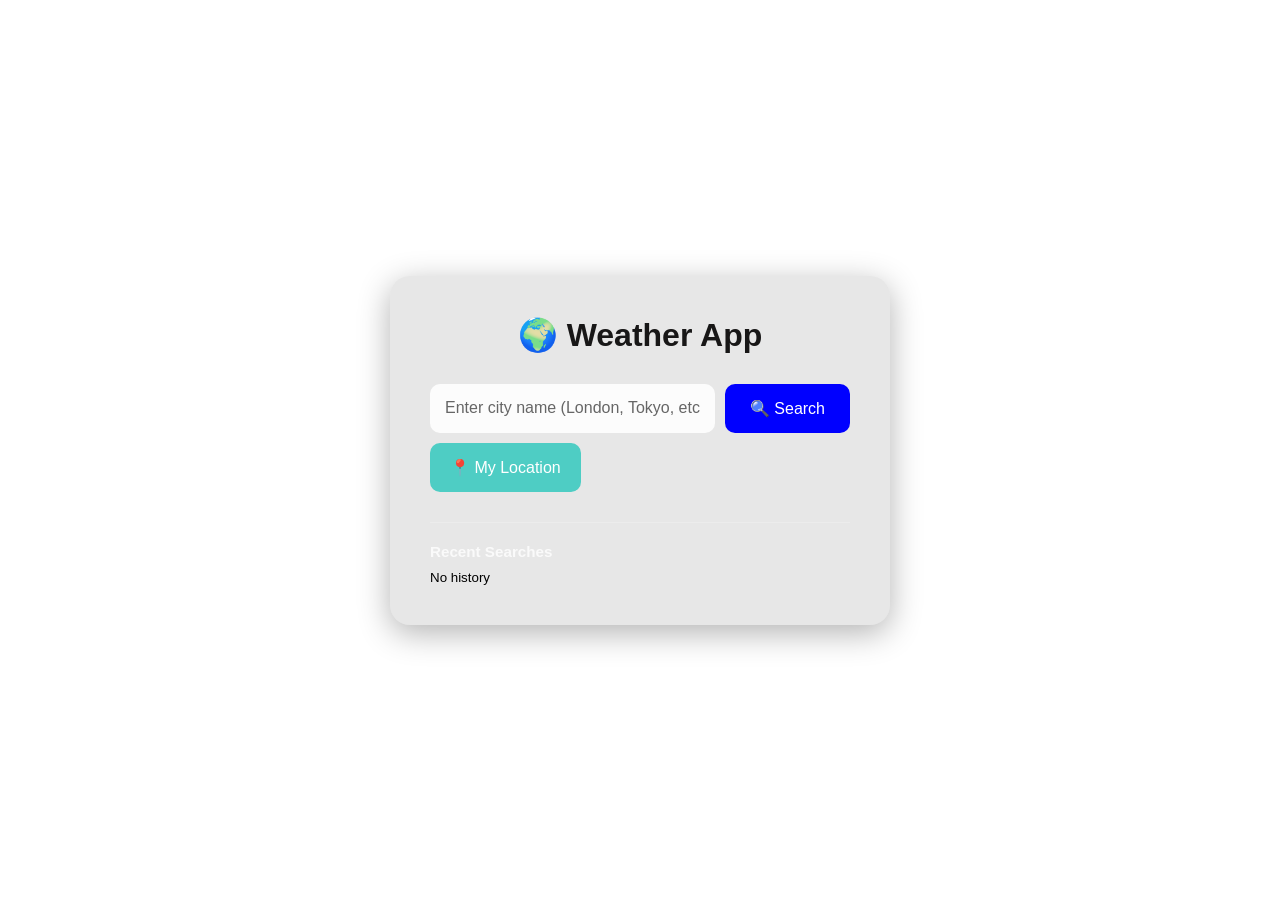
<file: index.html>
<!DOCTYPE html>
<html lang="en">
<head>
    <meta charset="UTF-8">
    <meta name="viewport" content="width=device-width, initial-scale=1">
    <title>🌍 Weather App</title>
    <link rel="stylesheet" href="style.css">
</head>
<body>
    <div class="container">
        <h1>🌍 Weather App</h1>
        
        <div class="search-box">
            <input type="text" id="cityInput" placeholder="Enter city name (London, Tokyo, etc)..." autocomplete="off">
            <button onclick="searchWeather()">🔍 Search</button>
            <button onclick="getMyLocation()" class="location-btn">📍 My Location</button>
        </div>

        <div id="status" class="status"></div>
        <div id="locationInfo" class="location-info"></div>

        <div id="weatherResult" class="weather-result">
            <div class="weather-item">
                <label>📍 Location</label>
                <div id="resultLocation">-</div>
            </div>

            <div class="weather-item">
                <label>🌡️ Temperature</label>
                <div id="resultTemp">-</div>
            </div>

            <div class="weather-item">
                <label>☁️ Condition</label>
                <div id="resultCondition">-</div>
            </div>

            <div class="weather-grid">
                <div class="weather-item">
                    <label>💧 Humidity</label>
                    <div id="resultHumidity">-</div>
                </div>
                <div class="weather-item">
                    <label>💨 Wind</label>
                    <div id="resultWind">-</div>
                </div>
                <div class="weather-item">
                    <label>🌅 Sunrise</label>
                    <div id="resultSunrise">-</div>
                </div>
                <div class="weather-item">
                    <label>🌇 Sunset</label>
                    <div id="resultSunset">-</div>
                </div>
            </div>

            <div class="weather-item">
                <label>📊 Pressure</label>
                <div id="resultPressure">-</div>
            </div>

            <div class="weather-item">
                <label>👁️ Visibility</label>
                <div id="resultVisibility">-</div>
            </div>
        </div>

        <div id="errorMsg" class="error-msg"></div>

        <div id="searchHistory" class="search-history">
            <h3>Recent Searches</h3>
            <div id="historyList"></div>
        </div>
    </div>

    <script>
        let history = JSON.parse(localStorage.getItem('weatherHistory')) || [];

        async function searchWeather() {
            const city = document.getElementById('cityInput').value.trim();
            if (!city) {
                showError('Please enter a city name');
                return;
            }
            
            showStatus('Searching...');
            try {
                const res = await fetch(`/api/weather/${city}`);
                const data = await res.json();
                
                if (data.success) {
                    displayWeather(data);
                    addToHistory(city);
                    showError('');
                } else {
                    showError('❌ ' + (data.error || 'City not found'));
                }
            } catch (err) {
                showError('❌ Error: ' + err.message);
            }
            showStatus('');
        }

        function displayWeather(data) {
            document.getElementById('resultLocation').textContent = data.location;
            document.getElementById('resultTemp').textContent = data.temperature + '°C (feels like ' + data.feels_like + '°C)';
            document.getElementById('resultCondition').textContent = data.description.toUpperCase();
            document.getElementById('resultHumidity').textContent = data.humidity + '%';
            document.getElementById('resultWind').textContent = data.wind_speed + ' m/s';
            document.getElementById('resultPressure').textContent = data.pressure + ' hPa';
            document.getElementById('resultVisibility').textContent = data.visibility + ' km';
            document.getElementById('resultSunrise').textContent = data.sunrise;
            document.getElementById('resultSunset').textContent = data.sunset;
            document.getElementById('weatherResult').style.display = 'block';
        }

        function showStatus(msg) {
            const el = document.getElementById('status');
            el.textContent = msg;
            el.style.display = msg ? 'block' : 'none';
        }

        function showError(msg) {
            const el = document.getElementById('errorMsg');
            el.textContent = msg;
            el.style.display = msg ? 'block' : 'none';
        }

        async function getMyLocation() {
            showStatus('Detecting location...');
            try {
                const res = await fetch('/api/location');
                const data = await res.json();
                
                if (data.success) {
                    const info = `📍 ${data.country} - ${data.city}<br><small>IP: ${data.ip}</small>`;
                    document.getElementById('locationInfo').innerHTML = info;
                    document.getElementById('locationInfo').style.display = 'block';
                    
                    if (data.city !== 'Unknown') {
                        document.getElementById('cityInput').value = data.city;
                        setTimeout(() => searchWeather(), 300);
                    }
                } else {
                    showError('❌ ' + (data.error || 'Could not detect location'));
                }
            } catch (err) {
                showError('❌ Location error: ' + err.message);
            }
            showStatus('');
        }

        function addToHistory(city) {
            if (!history.includes(city)) {
                history.unshift(city);
                history = history.slice(0, 10);
                localStorage.setItem('weatherHistory', JSON.stringify(history));
                updateHistory();
            }
        }

        function updateHistory() {
            const list = document.getElementById('historyList');
            if (history.length === 0) {
                list.innerHTML = '<small>No history</small>';
                return;
            }
            list.innerHTML = history.map(city => 
                `<button class="history-item" onclick="searchCity('${city}')">${city}</button>`
            ).join('');
        }

        function searchCity(city) {
            document.getElementById('cityInput').value = city;
            searchWeather();
        }

        document.getElementById('cityInput').addEventListener('keypress', (e) => {
            if (e.key === 'Enter') searchWeather();
        });

        window.addEventListener('load', () => {
            updateHistory();
            document.getElementById('weatherResult').style.display = 'none';
        });
    </script>
</body>
</html>
</file>
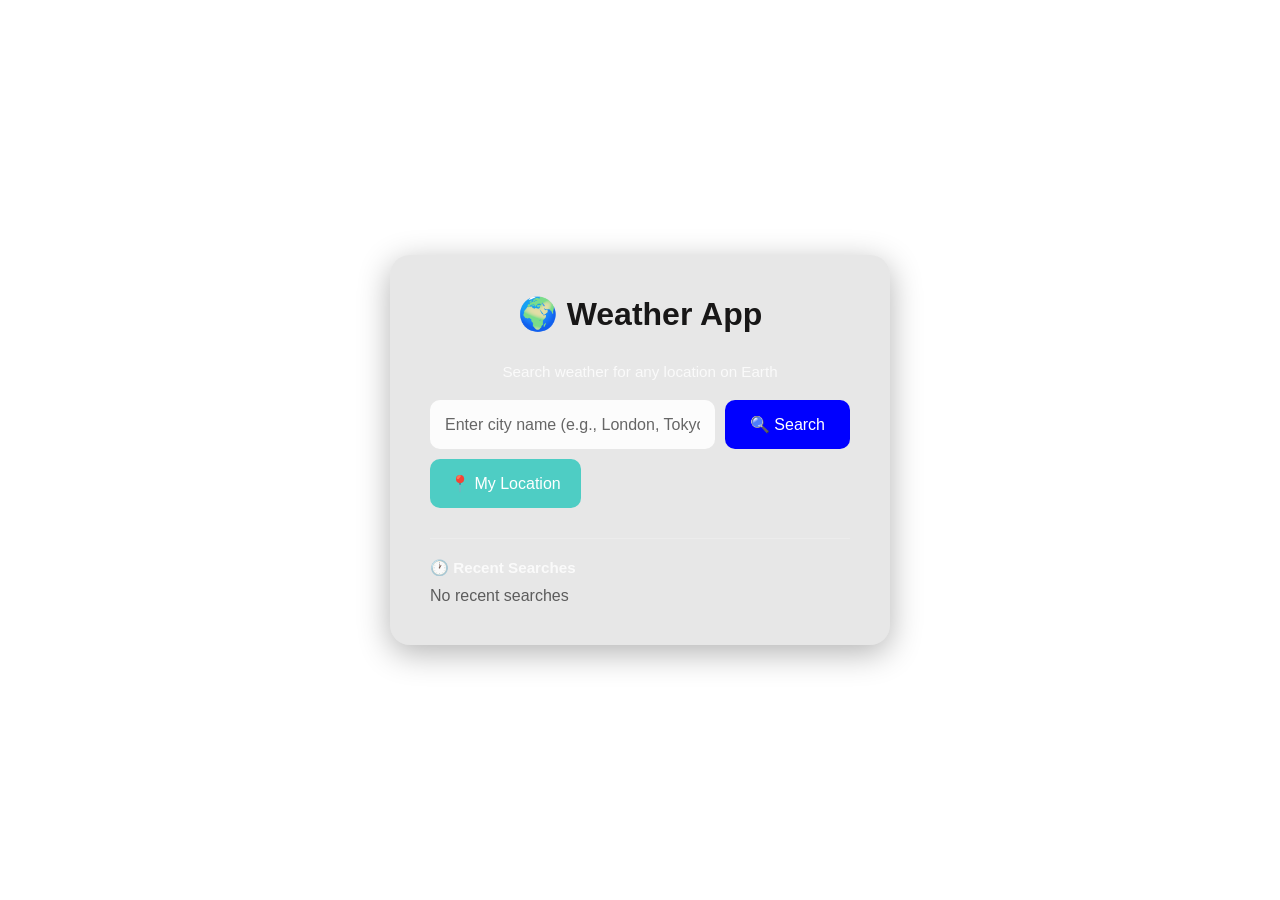
<file: index_backup.html>
<!DOCTYPE html>
<html lang="en">
<head>
    <meta charset="UTF-8">
    <!-- Responsive viewport for mobile devices -->
    <meta name="viewport" content="width=device-width, initial-scale=1, maximum-scale=1, user-scalable=no">
    <title>🌍 Weather App - Search Anywhere on Earth</title>
    <link rel="stylesheet" href="style.css">
</head>
<body>
    <div class="container">
        <h1>🌍 Weather App</h1>
        <p class="subtitle">Search weather for any location on Earth</p>
        
        <div class="search-box">
            <input type="text" id="cityInput" placeholder="Enter city name (e.g., London, Tokyo, Mumbai)..." autocomplete="off">
            <button onclick="getWeather()">🔍 Search</button>
            <button onclick="getCurrentLocation()" class="location-btn">📍 My Location</button>
        </div>

        <!-- Current Location Info -->
        <div class="location-info" id="locationInfo"></div>

        <!-- Search Status -->
        <div class="status" id="status"></div>

        <!-- Weather Results Output -->
        <div class="weather-info" id="weatherInfo">
            <div class="output-section">
                <h2>📍 LOCATION</h2>
                <div class="location" id="location">-</div>
            </div>

            <div class="output-section">
                <h2>🌡️ TEMPERATURE</h2>
                <div class="temp" id="temp">-</div>
            </div>

            <div class="output-section">
                <h2>☁️ WEATHER</h2>
                <div class="description" id="description">-</div>
            </div>

            <div class="details">
                <div class="output-section detail-item">
                    <span>💧 Humidity</span>
                    <strong id="humidity">-</strong>
                </div>
                <div class="output-section detail-item">
                    <span>💨 Wind Speed</span>
                    <strong id="wind">-</strong>
                </div>
                <div class="output-section detail-item">
                    <span>🌅 Sunrise</span>
                    <strong id="sunrise">-</strong>
                </div>
                <div class="output-section detail-item">
                    <span>🌇 Sunset</span>
                    <strong id="sunset">-</strong>
                </div>
            </div>

            <div class="output-section">
                <h2>📊 DETAILED INFO</h2>
                <div class="weather-details">
                    <p><strong>Feels Like:</strong> <span id="feelsLike">-</span></p>
                    <p><strong>Pressure:</strong> <span id="pressure">-</span></p>
                    <p><strong>Visibility:</strong> <span id="visibility">-</span></p>
                    <p><strong>Country:</strong> <span id="country">-</span></p>
                </div>
            </div>
        </div>

        <!-- Error Display -->
        <div class="error" id="error"></div>

        <!-- Search History -->
        <div class="search-history" id="searchHistory">
            <h3>🕐 Recent Searches</h3>
            <div id="historyList"></div>
        </div>
    </div>

    <script>
        const MAX_HISTORY = 5;
        let searchHistory = JSON.parse(localStorage.getItem('weatherHistory')) || [];

        async function getWeather() {
            const city = document.getElementById("cityInput").value.trim();
            const weatherInfo = document.getElementById("weatherInfo");
            const error = document.getElementById("error");
            const status = document.getElementById("status");

            if (!city) {
                error.textContent = "❌ Please enter a city name";
                error.classList.add("show");
                weatherInfo.classList.remove("show");
                status.textContent = "";
                return;
            }

            status.textContent = "🔄 Searching for weather...";
            status.classList.add("show");

            try {
                console.log(`🔍 Fetching weather for: ${city}`);
                const response = await fetch(`/api/weather/${city}`);
                console.log(`📡 Response status: ${response.status}`);
                
                const data = await response.json();
                console.log("📊 Data received:", data);

                if (data.success) {
                    // Display all weather information
                    document.getElementById("location").textContent = data.location;
                    document.getElementById("temp").textContent = `${Math.round(data.temperature)}°C`;
                    document.getElementById("description").textContent = data.description.toUpperCase();
                    document.getElementById("humidity").textContent = `${data.humidity}%`;
                    document.getElementById("wind").textContent = `${data.wind_speed} m/s`;
                    document.getElementById("feelsLike").textContent = `${Math.round(data.feels_like)}°C`;
                    document.getElementById("pressure").textContent = `${data.pressure} hPa`;
                    document.getElementById("visibility").textContent = `${(data.visibility / 1000).toFixed(1)} km`;
                    document.getElementById("sunrise").textContent = data.sunrise;
                    document.getElementById("sunset").textContent = data.sunset;
                    
                    // Extract country from location
                    const locationParts = data.location.split(',');
                    const country = locationParts[locationParts.length - 1].trim();
                    document.getElementById("country").textContent = country;

                    weatherInfo.classList.add("show");
                    error.classList.remove("show");
                    status.textContent = `✅ Weather found for ${data.location}`;
                    status.classList.add("show");

                    // Add to search history
                    addToHistory(city, data.location);
                    console.log("✅ Weather data displayed successfully");
                } else {
                    error.textContent = `❌ ${data.error || "Location not found"}. Try another city name.`;
                    console.error("API Error:", data.error);
                    error.classList.add("show");
                    weatherInfo.classList.remove("show");
                    status.textContent = `⚠️ Error: ${data.error}`;
                }
            } catch (err) {
                console.error("❌ Fetch error:", err);
                error.textContent = `❌ Error: ${err.message}. Check your internet connection.`;
                error.classList.add("show");
                weatherInfo.classList.remove("show");
                status.textContent = "❌ Connection error";
            }
        }

        function addToHistory(search, location) {
            const entry = `${search} (${location})`;
            searchHistory = searchHistory.filter(item => item !== entry);
            searchHistory.unshift(entry);
            searchHistory = searchHistory.slice(0, MAX_HISTORY);
            localStorage.setItem('weatherHistory', JSON.stringify(searchHistory));
            updateHistoryDisplay();
        }

        function updateHistoryDisplay() {
            const historyList = document.getElementById("historyList");
            if (searchHistory.length === 0) {
                historyList.innerHTML = "<p style='opacity: 0.6;'>No recent searches</p>";
                return;
            }
            historyList.innerHTML = searchHistory.map((item, index) => 
                `<button class="history-btn" onclick="searchFromHistory('${item.split(' (')[0]}')">${index + 1}. ${item}</button>`
            ).join('');
        }

        function searchFromHistory(city) {
            document.getElementById("cityInput").value = city;
            getWeather();
        }

        // Allow pressing Enter to search
        document.getElementById("cityInput").addEventListener("keypress", function(e) {
            if (e.key === "Enter") {
                getWeather();
            }
        });

        async function getCurrentLocation() {
            const locationInfo = document.getElementById("locationInfo");
            const status = document.getElementById("status");
            const error = document.getElementById("error");
            
            status.textContent = "🔄 Detecting your current location...";
            status.classList.add("show");
            
            try {
                console.log("🌍 Getting current location from IP...");
                
                // Call our API to get current location
                const response = await fetch("/api/current-location");
                console.log(`📡 Response status: ${response.status}`);
                
                if (!response.ok) {
                    throw new Error(`Server error: ${response.status}`);
                }
                
                const data = await response.json();
                console.log("✅ Location data:", data);
                
                if (data.success) {
                    console.log("✅ Location detected:", data);
                    
                    // Display current location info
                    const info = `
                        <strong>📍 Your Current Location (Based on IP)</strong><br>
                        ${data.country} ${data.country_emoji}<br>
                        <small>IP: ${data.ip} | City: ${data.city}</small>
                    `;
                    locationInfo.innerHTML = info;
                    locationInfo.classList.add("show");
                    
                    // Fetch weather for current location
                    if (data.city && data.city !== 'Unknown') {
                        console.log(`🌤️ Fetching weather for current location: ${data.city}`);
                        document.getElementById("cityInput").value = data.city;
                        status.textContent = `🔄 Fetching weather for ${data.city}...`;
                        await new Promise(resolve => setTimeout(resolve, 300));
                        await getWeather();
                    } else {
                        status.textContent = `✅ Location detected: ${data.country}`;
                        error.textContent = "City not determined from IP. Try searching manually.";
                        error.classList.add("show");
                    }
                } else {
                    status.textContent = "⚠️ Could not detect location";
                    error.textContent = `❌ ${data.error || "Location detection failed"}`;
                    console.warn("Location detection failed:", data.error);
                    error.classList.add("show");
                }
            } catch (err) {
                console.error("❌ Error detecting location:", err);
                status.textContent = "❌ Location detection error";
                error.textContent = `❌ Error: ${err.message}. Check internet connection and try again.`;
                error.classList.add("show");
            }
        }

        // Initialize on page load
        window.addEventListener("load", function() {
            updateHistoryDisplay();
            // Optionally auto-detect location when page loads
            console.log("💡 Tip: Click 📍 My Location button to detect your current location based on IP");
        });
    </script>
</body>
</html>
</file>
<file: style.css>
/* Reset & Base Styles */
* {
    margin: 0;
    padding: 0;
    box-sizing: border-box;
    font-family: 'Segoe UI', Tahoma, Geneva, Verdana, sans-serif;
}

body {
    min-height: 100vh;
    background: linear-gradient(135deg, #1a1a2e 0%, #16213e 50%, #0f3460 100%);
    background: url("https://www.weathercompany.com/wp-content/uploads/2024/01/hero-hurricane-storm-weather-shutterstock_1603937461.jpg") no-repeat center center;
    background-size: cover;
    display: flex;
    justify-content: center;
    align-items: center;
    padding: 20px;
}

/* Main Container */
.container {
    background: rgba(23, 22, 22, 0.1);
    backdrop-filter: blur(10px);
    border-radius: 20px;
    padding: 40px;
    width: 100%;
    max-width: 500px;
    max-height: 90vh;
    overflow-y: auto;
    box-shadow: 0 8px 32px rgba(0, 0, 0, 0.3);
}

/* Heading */
h1 {
    color: #181717;
    text-align: center;
    margin-bottom: 30px;
    font-size: 2rem;
}

/* Search Box */
.search-box {
    display: flex;
    gap: 10px;
    margin-bottom: 30px;
    flex-wrap: wrap;
}

input {
    flex: 1;
    padding: 15px;
    border: none;
    border-radius: 10px;
    font-size: 16px;
    outline: none;
    background: rgba(255, 255, 255, 0.9);
    min-width: 200px;
}

input::placeholder {
    color: #666;
}

button {
    padding: 15px 25px;
    border: none;
    border-radius: 10px;
    background: blue;
    color: #fff;
    font-size: 16px;
    cursor: pointer;
    transition: background 0.3s, transform 0.2s;
}

button:hover {
    background: #ff6b6b;
    transform: scale(1.05);
}

button:active {
    transform: scale(0.95);
}

.location-btn {
    background: #4ecdc4 !important;
    padding: 15px 20px !important;
}

.location-btn:hover {
    background: #3db8b0 !important;
}

/* Weather Info */
.weather-info {
    display: none;
    color: #fff;
}

.weather-info.show {
    display: block;
    animation: fadeIn 0.5s ease-in;
}

@keyframes fadeIn {
    from {
        opacity: 0;
        transform: translateY(10px);
    }
    to {
        opacity: 1;
        transform: translateY(0);
    }
}

.location {
    font-size: 1.8rem;
    text-align: center;
    margin-bottom: 20px;
}

.temp {
    font-size: 4rem;
    text-align: center;
    font-weight: bold;
}

.description {
    text-align: center;
    font-size: 1.2rem;
    text-transform: capitalize;
    margin-bottom: 20px;
}

/* Weather Details */
.details {
    display: flex;
    justify-content: space-around;
    margin-top: 30px;
    padding-top: 20px;
    border-top: 1px solid rgba(255, 255, 255, 0.2);
}

.detail-item {
    text-align: center;
}

.detail-item span {
    display: block;
    font-size: 0.9rem;
    opacity: 0.8;
}

.detail-item strong {
    font-size: 1.2rem;
}

/* Error Message */
.error {
    color: #ff6b6b;
    text-align: center;
    margin-top: 20px;
    display: none;
}

.error.show {
    display: block;
}

/* Status Message */
.status {
    text-align: center;
    padding: 10px;
    margin: 10px 0;
    border-radius: 8px;
    background: rgba(100, 200, 100, 0.2);
    color: #90ee90;
    display: none;
    font-weight: bold;
}

.status.show {
    display: block;
}

/* Location Info */
.location-info {
    background: rgba(78, 205, 196, 0.2);
    border: 2px solid rgba(78, 205, 196, 0.5);
    border-radius: 10px;
    padding: 15px;
    margin: 15px 0;
    color: #4ecdc4;
    text-align: center;
    display: none;
    font-weight: bold;
}

.location-info.show {
    display: block;
    animation: slideIn 0.5s ease-in;
}

@keyframes slideIn {
    from {
        opacity: 0;
        transform: translateY(-10px);
    }
    to {
        opacity: 1;
        transform: translateY(0);
    }
}

/* Subtitle */
.subtitle {
    color: rgba(255, 255, 255, 0.8);
    text-align: center;
    margin-bottom: 20px;
    font-size: 0.95rem;
}

/* Output Sections */
.output-section {
    background: rgba(255, 255, 255, 0.1);
    padding: 15px;
    margin: 10px 0;
    border-radius: 10px;
    border-left: 4px solid #4ecdc4;
}

.output-section h2 {
    font-size: 1rem;
    margin-bottom: 8px;
    color: #4ecdc4;
}

.output-section strong {
    font-size: 1.3rem;
    color: #fff;
    display: block;
    margin-top: 5px;
}

/* Detailed Info */
.weather-details {
    display: grid;
    grid-template-columns: 1fr 1fr;
    gap: 10px;
    margin-top: 10px;
}

.weather-details p {
    background: rgba(255, 255, 255, 0.05);
    padding: 10px;
    border-radius: 8px;
    font-size: 0.9rem;
}

.weather-details strong {
    color: #4ecdc4;
    display: inline;
}

.weather-details span {
    color: #fff;
    margin-left: 5px;
}

/* Search History */
.search-history {
    margin-top: 30px;
    padding-top: 20px;
    border-top: 1px solid rgba(255, 255, 255, 0.2);
}

.search-history h3 {
    color: rgba(255, 255, 255, 0.8);
    font-size: 0.95rem;
    margin-bottom: 10px;
}

#historyList {
    display: flex;
    flex-direction: column;
    gap: 8px;
}

.history-btn {
    background: rgba(78, 205, 196, 0.2) !important;
    color: #4ecdc4 !important;
    border: 1px solid rgba(78, 205, 196, 0.5) !important;
    padding: 8px 12px !important;
    text-align: left;
    font-size: 0.85rem;
    width: 100%;
    transition: all 0.3s;
}

.history-btn:hover {
    background: rgba(78, 205, 196, 0.4) !important;
    transform: translateX(5px) !important;
}

/* Responsive Design */
@media (max-width: 480px) {
    .container {
        padding: 30px 20px;
    }

    h1 {
        font-size: 1.5rem;
    }

    .temp {
        font-size: 3rem;
    }

    .weather-details {
        grid-template-columns: 1fr;
    }
}

.error.show {
    display: block;
    animation: shake 0.5s ease-in;
}

@keyframes shake {
    0%, 100% { transform: translateX(0); }
    25% { transform: translateX(-5px); }
    75% { transform: translateX(5px); }
}

/* Responsive Design */
@media (max-width: 480px) {
    .container {
        padding: 15px;
        max-width: 98vw;
        border-radius: 12px;
    }
    h1 {
        font-size: 1.2rem;
        margin-bottom: 18px;
    }
    .temp {
        font-size: 2.2rem;
    }
    .location {
        font-size: 1.1rem;
    }
    .search-box {
        flex-direction: column;
        gap: 8px;
    }
    input, button {
        font-size: 15px;
        padding: 12px;
    }
    button {
        width: 100%;
    }
    .details {
        flex-direction: column;
        gap: 10px;
        margin-top: 18px;
        padding-top: 10px;
    }
}
</file>
